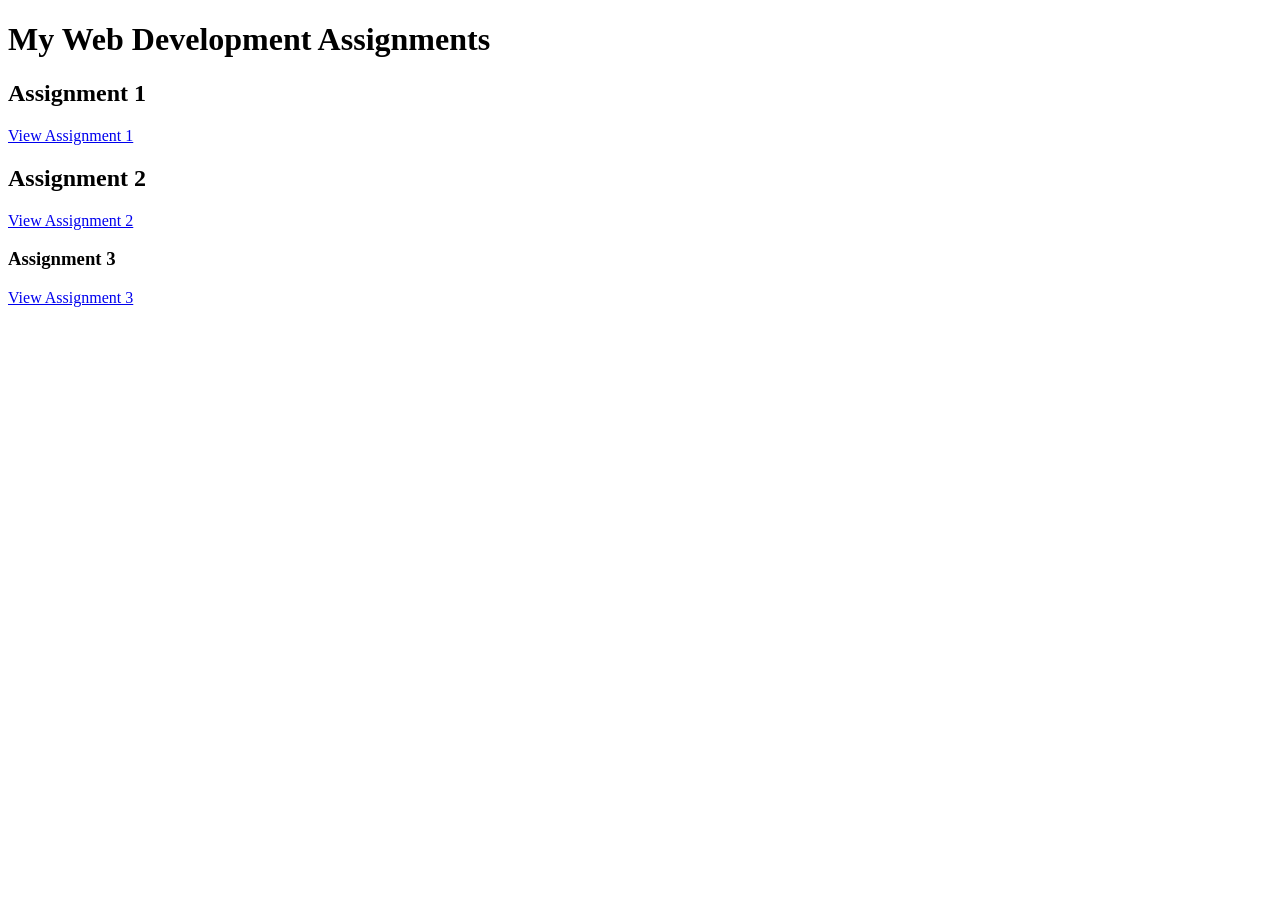
<file: index.html>
<!DOCTYPE html>
<html lang="en">
<head>
    <meta charset="UTF-8">
    <meta name="viewport" content="width=device-width, initial-scale=1.0">
    <title>My Web Development Assignments</title>
</head>
<body>
    <h1>My Web Development Assignments</h1>

    <h2>Assignment 1</h2>
    <a href="Assignment-1/index.html">View Assignment 1</a>

    <h2>Assignment 2</h2>
    <a href="Assignment-2/index.html">View Assignment 2</a>

    <h3>Assignment 3</h3>
    <a href="Assignment-3/index.html">View Assignment 3</a>
</body>
</html>
</file>
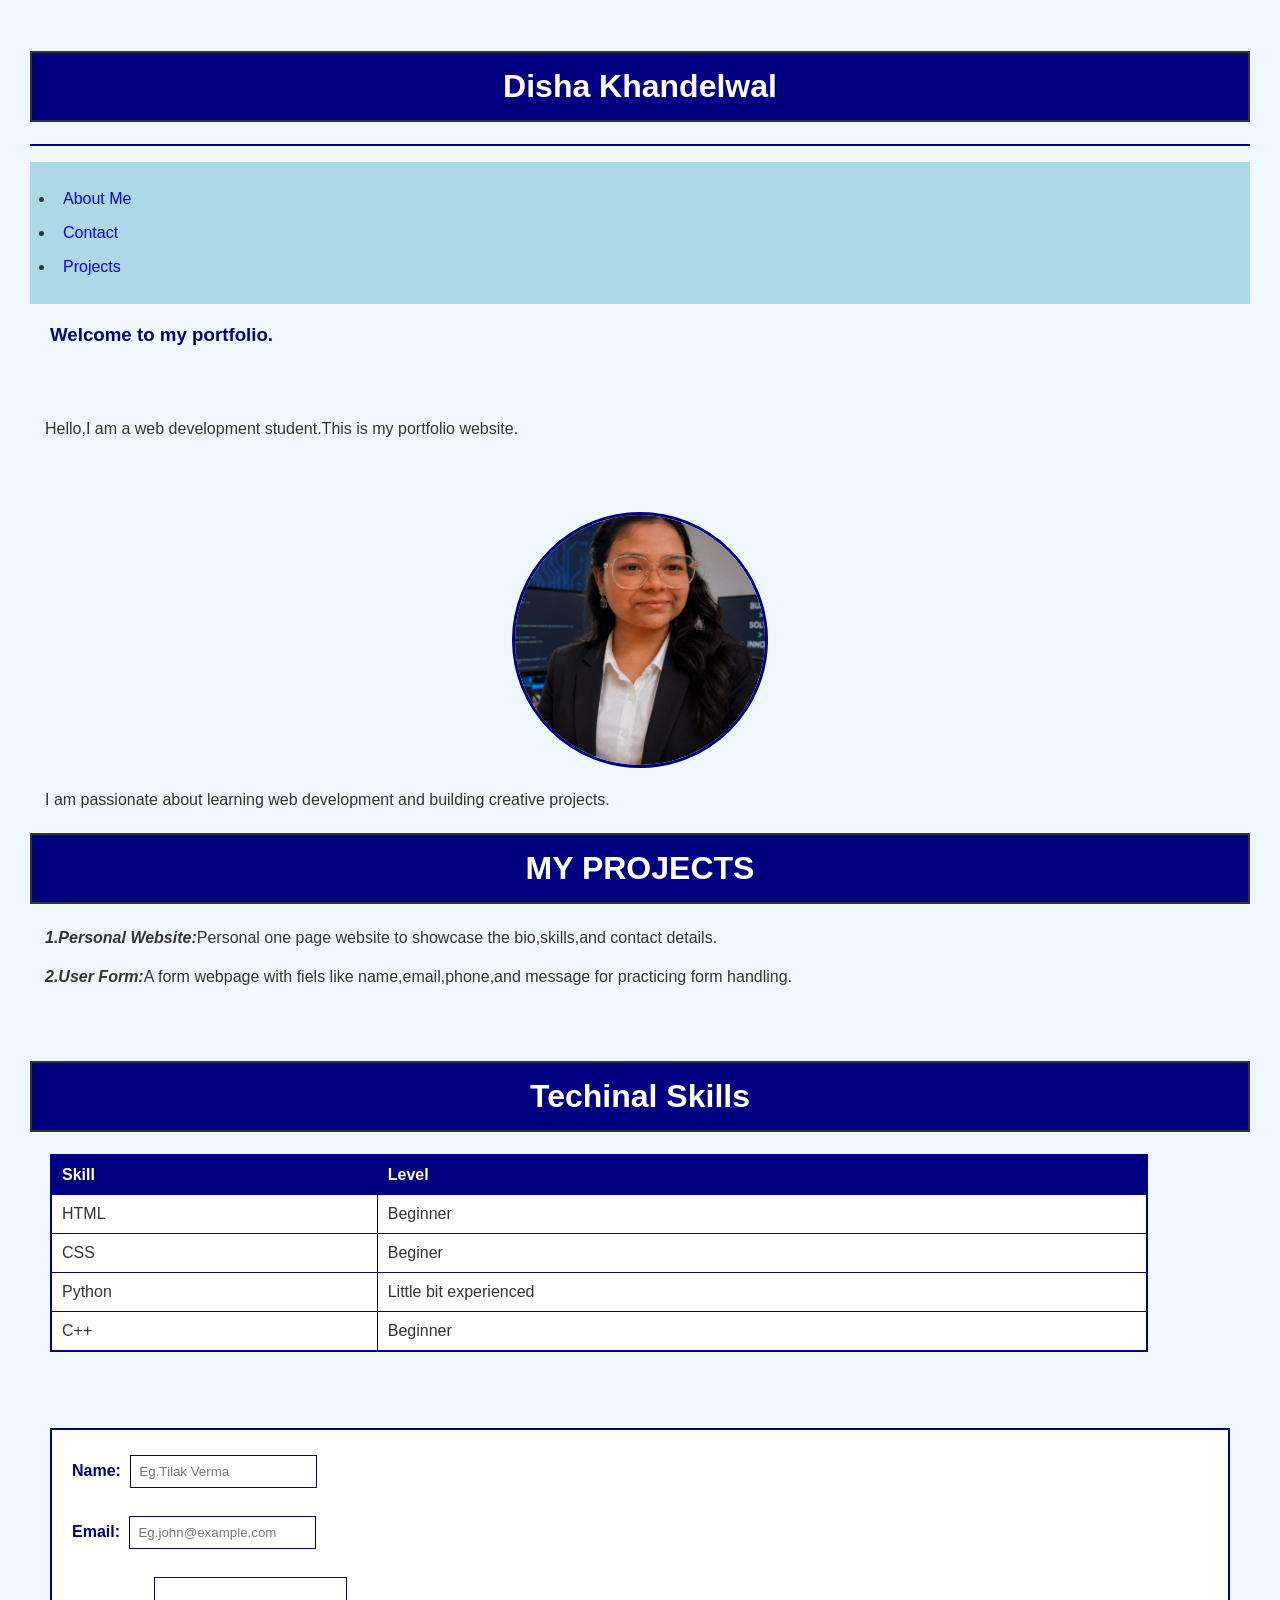
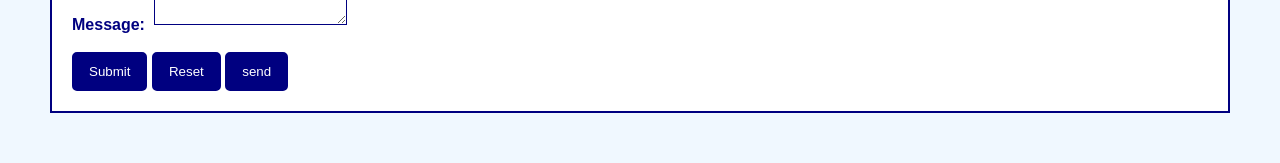
<file: Assignment-2/index.html>
<!DOCTYPE html>
<html lang="en">
    <head>
        <meta charset="UTF-8">
        <meta name="viewport" 
        content="width=device-width,initial scale=1.0">
        <title>Disha khandelwal</title>
        <link rel="stylesheet" href="style.css">
    </head>
    <body>
        <h1>Disha Khandelwal</h1>
        <hr>
        <ul>
            <li><a href="about_me.html">About Me</a></li>
            <li><a href="contact.html">Contact</a></li>
            <li><a href="project.html">Projects</a></li>
        </ul>
        
        
        <h3>Welcome to my portfolio.</h3>
        <br>
        <br>
        <p>Hello,I am a web development student.This is my portfolio website.</p>
        <br>
        <br>
        <img src="Me.jpg.jpeg" alt="My Image" style="width:250px;height:250px;object-fit:cover;border-radius:50%">
        <p>I am passionate about learning web development and building creative projects.</p>
        <h1>MY PROJECTS</h1>
        <p><b><i>1.Personal Website:</i></b>Personal one page website to showcase the bio,skills,and contact details.</p>
        <p><b><i>2.User Form:</i></b>A form webpage with fiels like name,email,phone,and message for practicing form handling.
        </p>
        <br>
        <br>
        <h1>Techinal Skills</h1>
        <table cellpadding="10" cellspacing="0" border="1">
            <thead>
                <tr>
                    <th>Skill</th>
                    <th>Level</th>
                </tr>
            </thead>
            <tbody>
                <tr>
                    <td>HTML</td>
                    <td>Beginner</td>
                </tr>
                <tr>
                    <td>CSS</td>
                    <td>Beginer</td>
                </tr>
                <tr>
                    <td>Python</td>
                    <td>Little bit experienced</td>
                </tr>
                <tr>
                    <td>C++</td>
                    <td>Beginner</td>
                </tr>
            </tbody>
        </table>
        <br>
        <br>
        <form action="/LOGIN" method="post">
            <label for="name">Name:</label>
            <input type="text" id="name" name="usename" required placeholder="Eg.Tilak Verma">
            <br>
            <br>
            <label for="email">Email:</label>
            <input type="email" id="email" name="email" required placeholder="Eg.john@example.com">
            <br>
            <br>
            <label for="message">Message:</label>
            <textarea id="message" name="message" required></textarea>
            <br>
            <br>
            <button type="submit">Submit</button>
            <button type="reset">Reset</button>
            <button disabled>send</button>
        </form>
    </body>
</html>
</file>
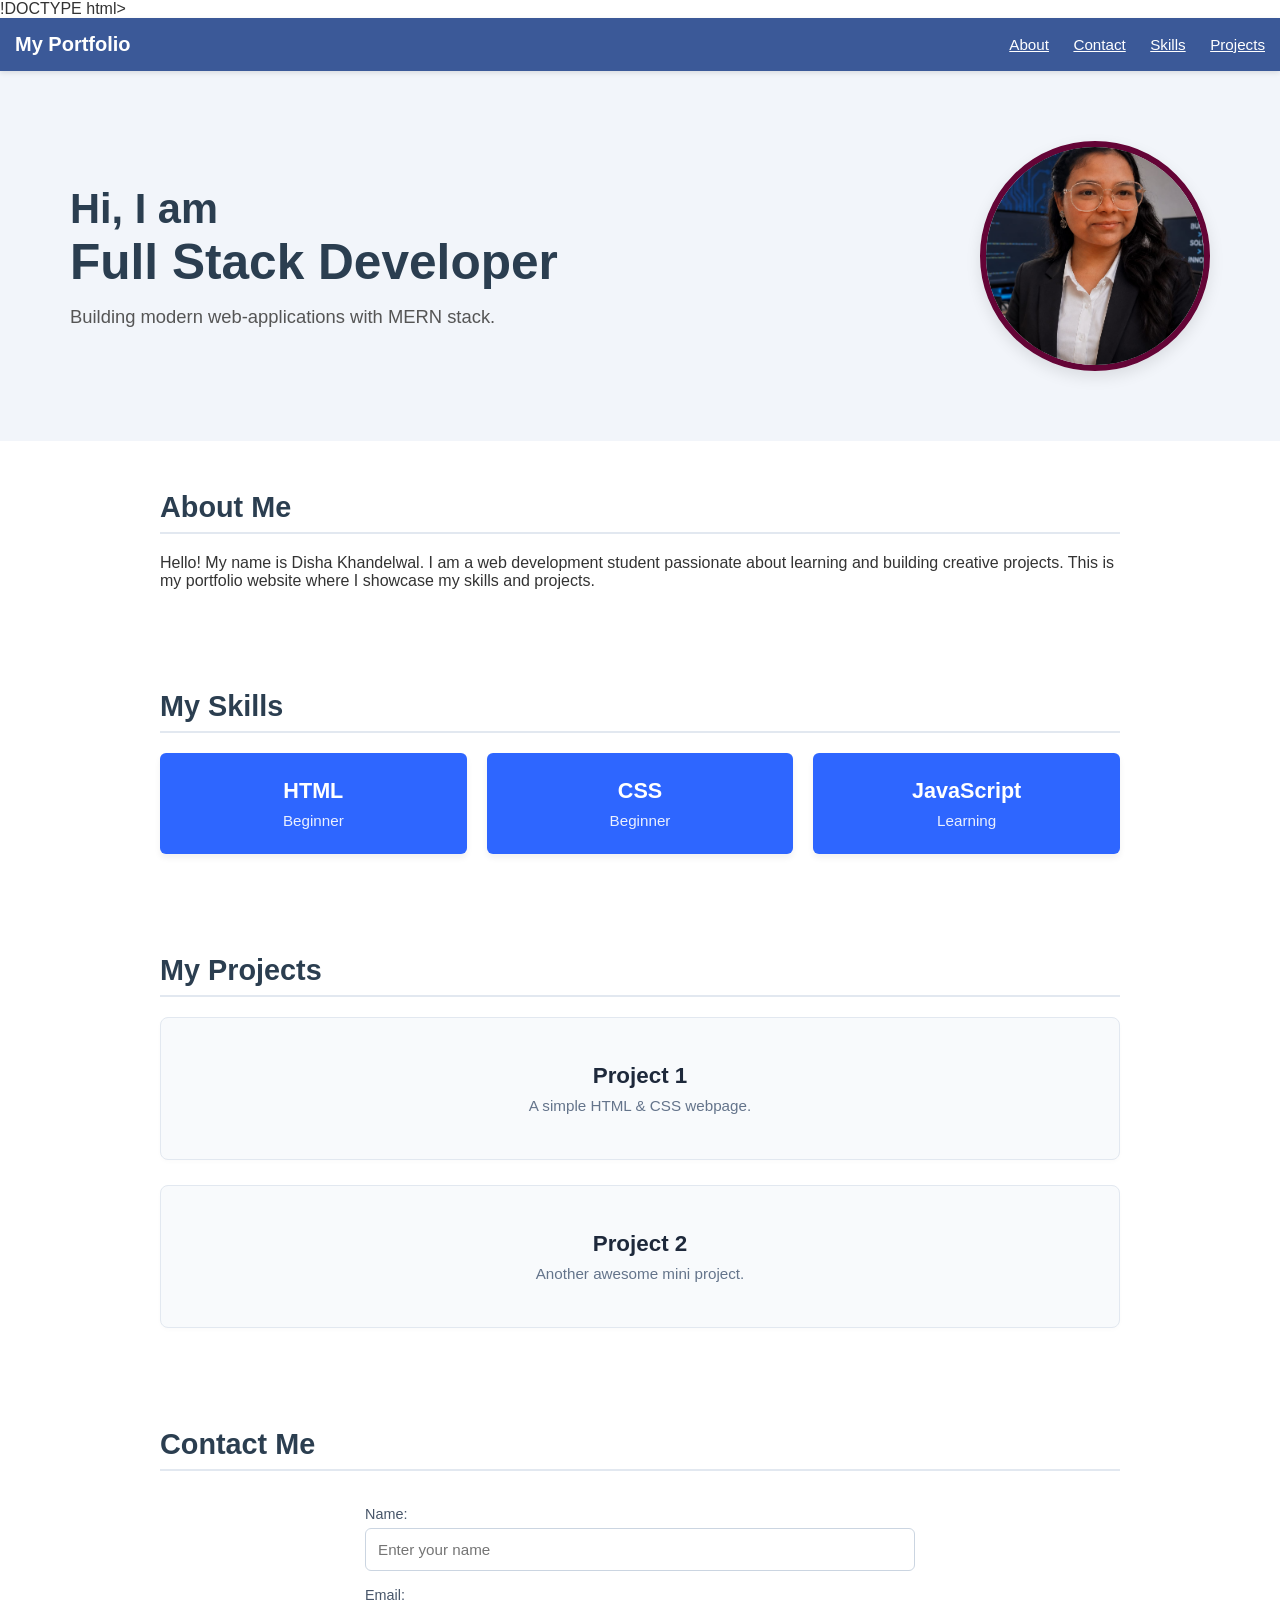
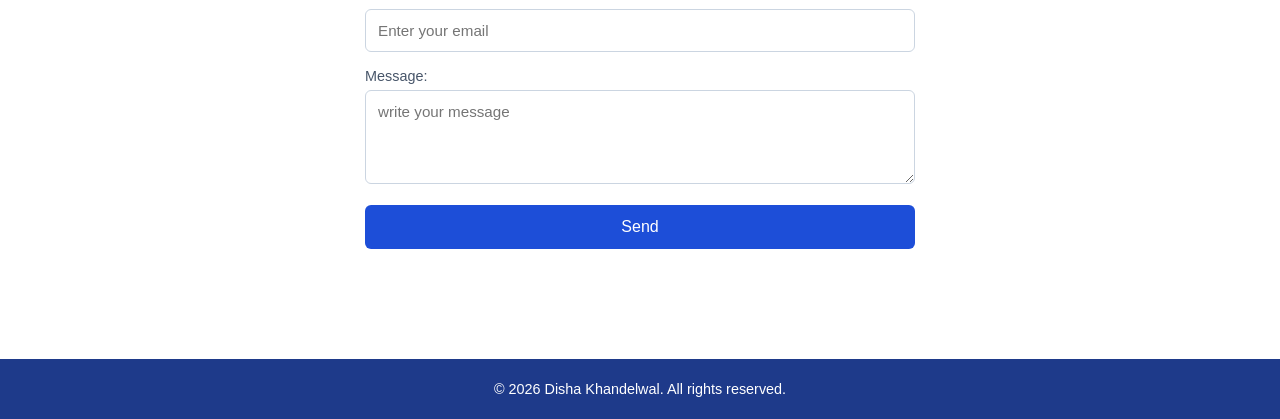
<file: Assignment-3/index.html>
!DOCTYPE html>
<html lang="en">
<head>
    <meta charset="UTF-8">
    <meta name="viewport" content="width=device-width, initial-scale=1.0">
    <title>My Portfolio Website</title>
    <link rel="stylesheet" href="style.css">
</head>
<body>
    <header class="navbar">
        <div class="logo">My Portfolio</div>
        <nav class="nav-links">
            
            <a href="#about">About</a>
            <a href="#contact">Contact</a>
            <a href="#skills">Skills</a>
            <a href="#projects">Projects</a>
        </nav>
    </header>
    <main>
    <section class= "hero">
        <div class ="hero-text">
            <h1>Hi, I am <br><span class="animated-title">Full Stack Developer</span></h1>
            <p>Building modern web-applications with MERN stack.</p>
        </div>
        <div class="hero-image">
            <img src="Me.jpg.jpeg" alt="My Profile Photo" width="230" height="230">
        </div>
        </section>
        <section id="about" class="section">
            <h2>About Me</h2>
            <p>Hello! My name is Disha Khandelwal. I am a web development student passionate about learning and building creative projects. This is my portfolio website where I showcase my skills and projects.</p>
        </section>
        <section id="skills" class="section">
            <h2>My Skills</h2>
            <div class="skills-grid">
                <div class="skill-card">
                    <h3>HTML</h3>
                    <p>Beginner</p>
                </div>
                <div class="skill-card">
                    <h3>CSS</h3>
                    <p>Beginner</p>
                </div>
                <div class="skill-card">
                    <h3>JavaScript</h3>
                    <p>Learning</p>
                </div>
            </div>
        </section>

        <section id="projects" class="section">
            <h2>My Projects</h2>
            <div class="projects-vertical-container">
                <div class="project-card-large">
                    <h3>Project 1</h3>
                    <p>A simple HTML & CSS webpage.</p>
                </div>
                <div class="project-card-large">
                    <h3>Project 2</h3>
                    <p>Another awesome mini project.</p>
                </div>
            </div>
        </section>
        <section id="contact" class="section contact-section">
            <h2>Contact Me</h2>
            <form class="contact-form" action="#" method="POST">
                <div class="form">
                    <label for="name">Name:</label>
                    <input type="text" id="name" placeholder="Enter your name" required>
                </div>
                <div class="form">
                    <label for="email">Email:</label>
                    <input type="email" id="email" placeholder="Enter your email" required>
                </div>
                <div class="form">
                    <label for="message">Message:</label>
                    <textarea id="message" rows="4" placeholder="write your message" required></textarea>
                </div>
                <button type="submit" class="button">Send</button>
            </form>
        </section>

    </main>

    <footer class="footer">
        <p>&copy; 2026 Disha Khandelwal. All rights reserved.</p>
    </footer>
</file>
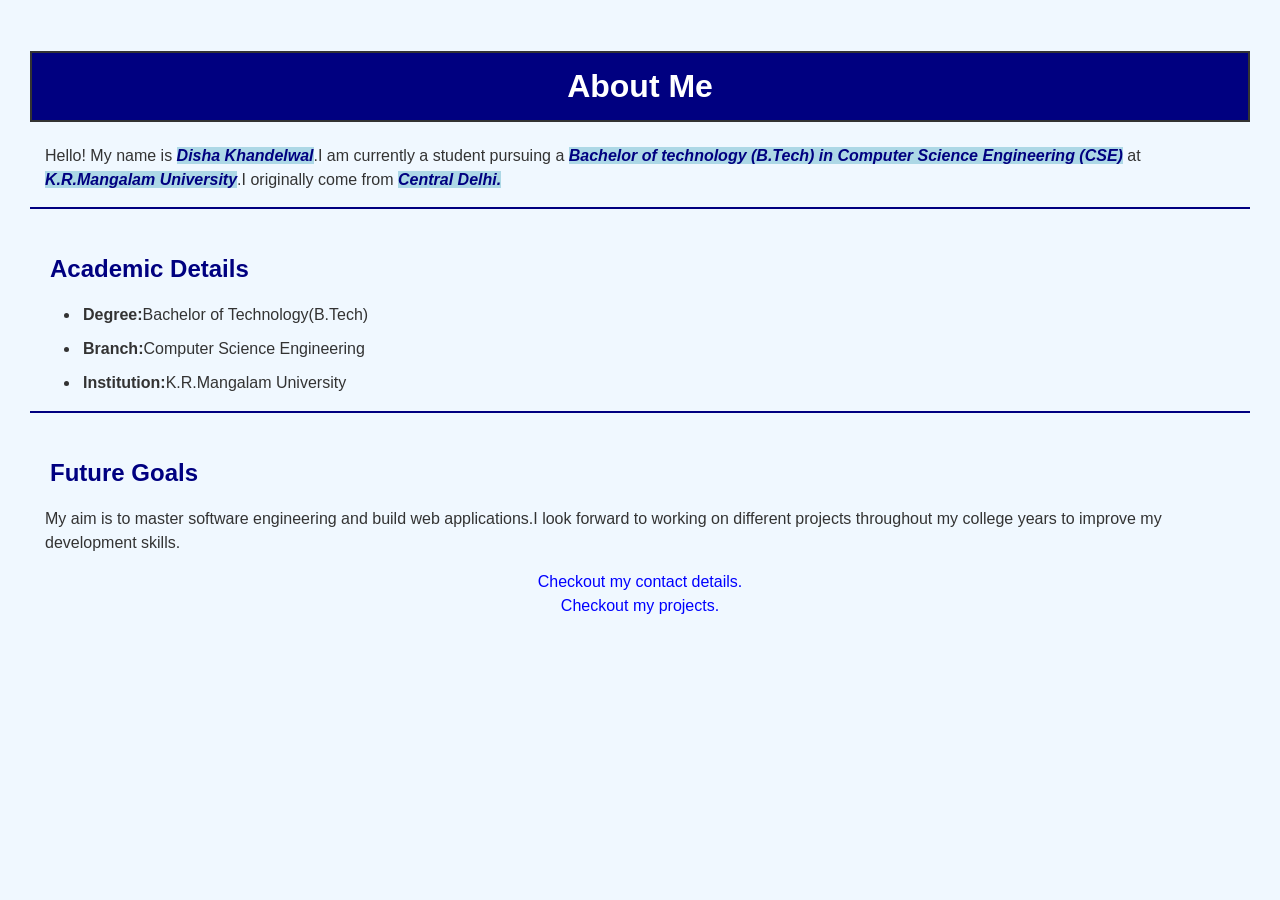
<file: about_me.html>
<!DOCTYPE html>
<html lang="en">
<head>
    <meta charset="UTF-8">
    <meta name="viewport" content="width=device-width, initial-scale=1.0">
    <title>Disha khandelwal</title>
    <link rel="stylesheet" href="style.css">
</head>
<body>
    <h1>About Me</h1>
    <p>
        Hello! My name is <b><i><mark>Disha Khandelwal</mark></i></b>.I am currently a student pursuing a <b><i><mark>Bachelor of technology (B.Tech) in Computer Science Engineering (CSE)</mark></i></b>
        at <b><i><mark>K.R.Mangalam University</mark></i></b>.I originally come from <b><i><mark>Central Delhi.</mark></i></b>
    </p>
    <hr>
    <br>
    <h2>Academic Details</h2>
    <ul>
        <li><b>Degree:</b>Bachelor of Technology(B.Tech)</li>
        <li><b>Branch:</b>Computer Science Engineering</li>
        <li><b>Institution:</b>K.R.Mangalam University</li>
    </ul>
    <hr>
    <br>
    <h2>Future Goals</h2>
    <p>My aim is to master software engineering and build web applications.I look forward to working on different projects throughout my college years to improve my development skills.</p>
    <center>
        <P>
            <a href="contact.html">Checkout my contact details.</a>
            <br>
            <a href="project.html">Checkout my projects.</a>
        </P>

    </center>
    
</body>
</html>
</file>
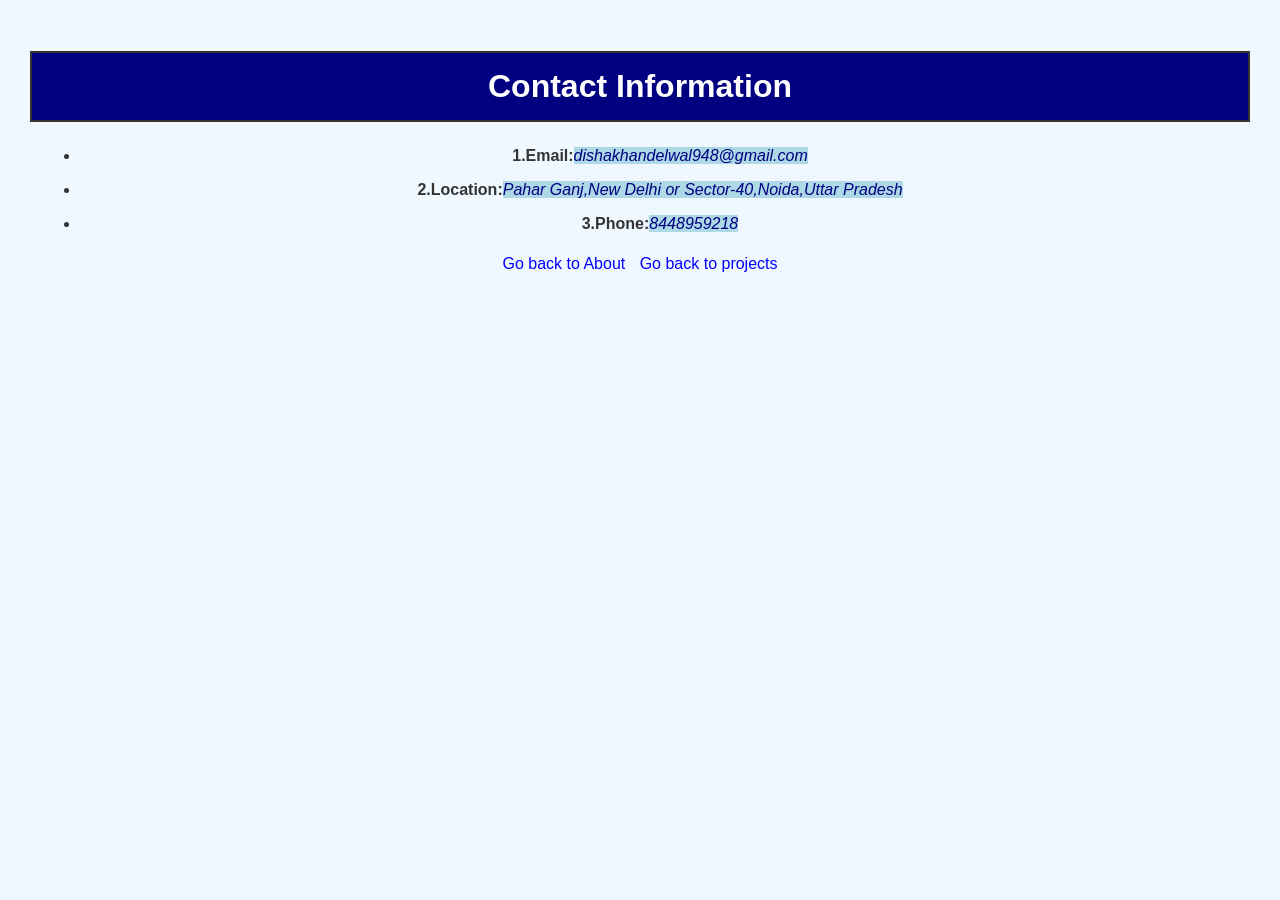
<file: contact.html>
<!DOCTYPE html>
<html lang="en">
<head>
    <meta charset="UTF-8">
    <meta name="viewport" content="width=device-width, initial-scale=1.0">
    <title>Contact</title>
    <link rel="stylesheet" href="style.css">
</head>
<body>
    <center>
        <h1>Contact Information</h1>
        <ul>
            <li><b>1.Email:</b><mark><i>dishakhandelwal948@gmail.com</i></mark></li>
            <li><b>2.Location:</b><mark><i>Pahar Ganj,New Delhi or Sector-40,Noida,Uttar Pradesh</i></mark></li>
            <li><b>3.Phone:</b><mark><i>8448959218</i></mark></li>
        </ul>
    </center>
    <center>
        <p>
            <a href="about_me.html">Go back to About</a>
            <a href="project.html">Go back to projects</a>
        </p>
    </center>
    
</body>
</html>
</file>
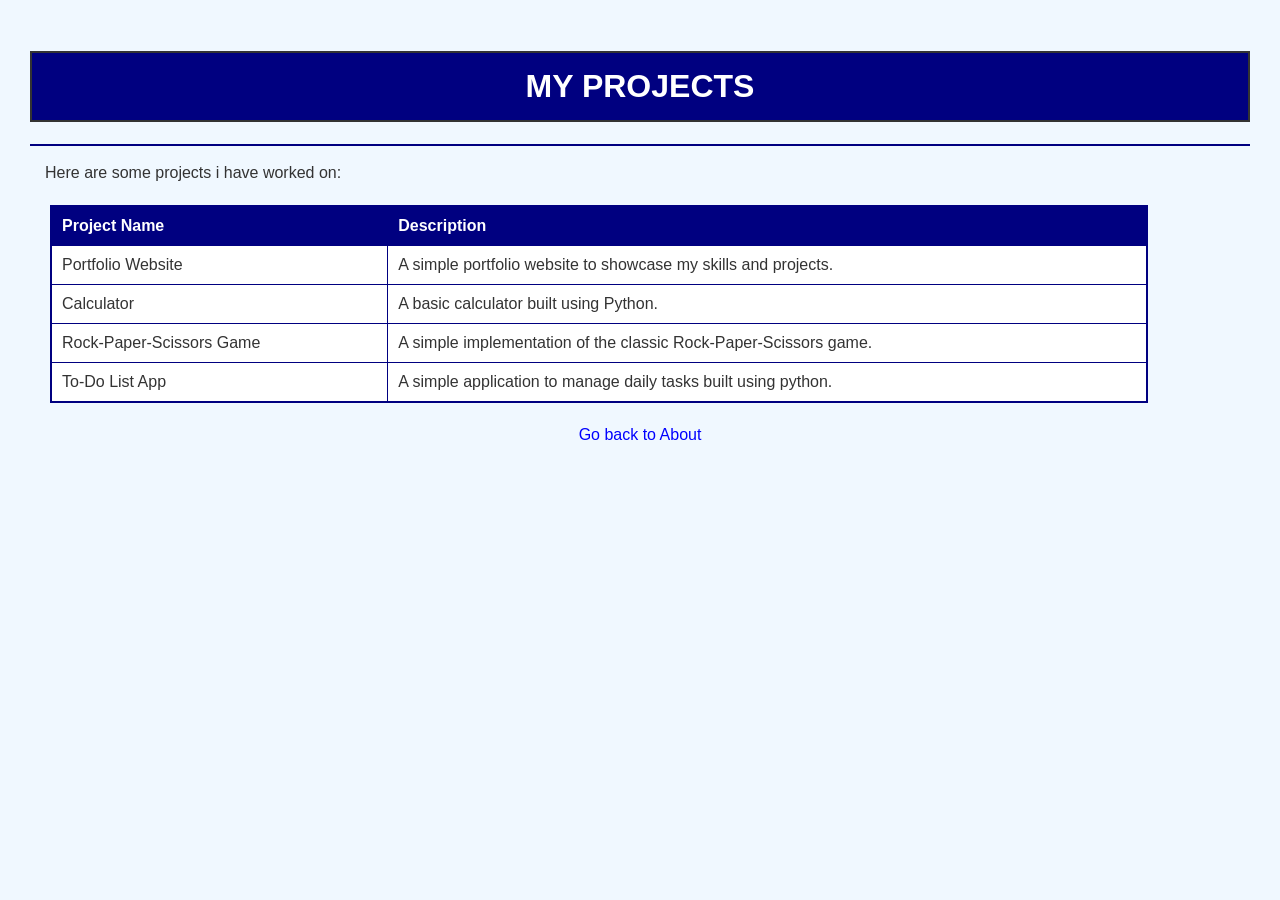
<file: project.html>
<!DOCTYPE html>
<html lang="en">
<head>
    <meta charset="UTF-8">
    <meta name="viewport" content="width=device-width, initial-scale=1.0">
    <title>My projects</title>
    <link rel="stylesheet" href="style.css">
</head>
<body>
    <h1>
        MY PROJECTS
    </h1>
    <hr>
      <p>Here are some projects i have worked on:</p>
        <table border="1" cellpadding="10" cellspacing="20">
            <thead>
                <tr>
                    <th> Project Name</th>
                    <th>Description</th>
                </tr>
            </thead>
            <tbody>
                <tr>
                    <td> Portfolio Website</td>
                    <td>A simple portfolio website to showcase my skills and projects.</td>
                </tr>
                <tr>
                    <td>Calculator</td>
                    <td>A basic calculator built using Python.</td>
                </tr>
                <tr>
                    <td>Rock-Paper-Scissors Game</td>
                    <td>A simple implementation of the classic Rock-Paper-Scissors game.</td>
                </tr>
                <tr>
                    <td>To-Do List App</td>
                    <td>A simple application to manage daily tasks built using python.</td>
                </tr>
                
                
            </tbody>
        </table>
        <center>
            <p>
               <a href="about_me.html">Go back to About</a>
            </p>
        </center>
    
</body>
</html>
</file>
<file: Assignment-2/style.css>
/* General styling */
body {
    font-family: Arial, sans-serif;
    background-color: #F0F8FF;
    color: #333333;
    margin: 20px;
    padding: 10px;
}

/* Main headings */
h1 {
    color: #FFFFFF;
    background-color: #000080;
    text-align: center;
    padding: 15px;
    border: 2px solid #333333;
}

h2, h3 {
    color: #000080;
    margin: 20px;
}

/* Paragraphs */
p {
    font-size: 16px;
    line-height: 1.5;
    margin: 15px;
}

/* Horizontal line */
hr {
    border: 1px solid #000080;
}

/* Links */
a {
    color: #0000FF;
    text-decoration: none;
    padding: 5px;
}

/* Link hover */
a:hover {
    color: #FF0000;
}

/* Navigation list in index.html */
body > h1 + hr + ul {
    background-color: #ADD8E6;
    padding: 15px;
}

/* Lists */
li {
    margin: 10px;
    padding: 3px;
}

/* Profile image */
img {
    width: 250px;
    height: 250px;
    border: 3px solid #000080;
    border-radius: 50%;
    display: block;
    margin: 20px auto;
}

/* Tables */
table {
    width: 90%;
    border: 2px solid #000080;
    border-collapse: collapse;
    margin: 20px;
    background-color: #FFFFFF;
}

/* Table headings and cells */
th, td {
    border: 1px solid #000080;
    padding: 10px;
    text-align: left;
}

/* Table heading */
th {
    color: #FFFFFF;
    background-color: #000080;
}

/* Table rows */
td {
    color: #333333;
}

/* Highlighted text */
mark {
    background-color: #ADD8E6;
    color: #000080;
}

/* Contact form */
form {
    background-color: #FFFFFF;
    margin: 20px;
    padding: 20px;
    border: 2px solid #000080;
}

/* Labels */
label {
    color: #000080;
    font-weight: bold;
}

/* Input fields */
input, textarea {
    padding: 8px;
    margin: 5px;
    border: 1px solid #000080;
}

/* Buttons */
button {
    color: #FFFFFF;
    background-color: #000080;
    padding: 10px 15px;
    border: 2px solid #000080;
    border-radius: 5px;
    cursor: pointer;
}

/* Button hover */
button:hover {
    background-color: #0000FF;
}

/* Static positioning */
.static-example {
    position: static;
}

/* Relative positioning */
.relative-example {
    position: relative;
    top: 5px;
    left: 5px;
}

/* Parent for absolute positioning */
.position-demo {
    position: relative;
}

/* Absolute positioning */
.absolute-example {
    position: absolute;
    top: 10px;
    right: 10px;
}

/* Fixed positioning */
.fixed-example {
    position: fixed;
    bottom: 10px;
    right: 10px;
}
</file>
<file: Assignment-3/style.css>
* {
    margin: 0;
    padding: 0;
    box-sizing: border-box;
    font-family: 'Segoe UI', Tahoma, Geneva, Verdana, sans-serif;
}

body {
    background-color: #ffffff;
    color: #333333;
    

}
.navbar {
    background-color: #3b5998;
    color: white;
    display: flex;
    justify-content: space-between;
    align-items: center;
    padding: 15px;
    position: sticky;
    top: 0;
    z-index: 1000;
    box-shadow: 0 2px 5px rgba(0,0,0,0.1);
}

.navbar .logo {
    font-size: 1.25rem;
    font-weight: bold;
}

.nav-links a {
    color: white;
    
    margin-left: 20px;
    font-size: 0.95rem;
    
}

.nav-links a:hover {
    text-decoration: underline;
    
}

.hero {
    background-color: #f2f5fa; 
    display: flex;
    justify-content: space-between;
    align-items: center;
    padding: 70px ;
    gap: 40px;
}

.hero-text h1 {
    font-size: 2.6rem;
    color: #2b3e50;
    
}

/* Color changing cycle effect for the hero status text */
@keyframes colorLoop {
    0% { color: #d9534f; }  
    33% { color: #2e66ff; }  
    66% { color: #1e3a8a; }
    100% { color: #d9534f; } 
}

.hero-text h1 .animated-title {
    display: inline-block;
    font-size: 3.1rem;
    animation: colorLoop 6s ease-in-out infinite;
    font-weight: 700;
}

.hero-text p {
    margin-top: 15px;
    color: #555555;
    font-size: 1.15rem;
}

.hero-image img {
    border-radius: 50%;
    width: 230px;
    height: 230px;
    object-fit: cover;
    border: 6px solid #640436;
    box-shadow: 0px 6px 15px rgba(0,0,0,0.1);
}


.section {
    max-width: 1000px;
    margin: 0 auto;
    padding: 50px 20px;
}

.section h2 {
    font-size: 1.8rem;
    margin-bottom: 20px;
    color: #2b3e50;
    border-bottom: 2px solid #e2e8f0;
    padding-bottom: 8px;
}

.section-content p {
    color: #4b5563;
    font-size: 1rem;
}
.skills-grid {
    display: grid;
    grid-template-columns: repeat(auto-fit, minmax(220px, 1fr));
    gap: 20px;
    margin-top: 10px;
}

.skill-card {
    background-color: #2e66ff; /* Rich blue card fill from prompt profile image reference */
    color: white;
    padding: 25px 20px;
    border-radius: 6px;
    text-align: center;
    box-shadow: 0 4px 6px rgba(0,0,0,0.06);
    transition: transform 0.25s ease, box-shadow 0.25s ease;
}

.skill-card h3 {
    font-size: 1.35rem;
    margin-bottom: 8px;
}

.skill-card p {
    font-size: 0.95rem;
    opacity: 0.9;
}

.skill-card:hover {
    transform: translateY(-5px);
    box-shadow: 0 8px 15px rgba(46, 102, 255, 0.3);
}

.projects-vertical-container {
    display: flex;
    flex-direction: column;
    gap: 25px;
}

.project-card-large {
    background-color: #f8fafc;
    border: 1px solid #e2e8f0;
    padding: 45px 30px;
    border-radius: 8px;
    text-align: center;
    box-shadow: 0 2px 4px rgba(0, 0, 0, 0.02);
    transition: transform 0.3s ease, background-color 0.3s ease, box-shadow 0.3s ease;
}

.project-card-large h3 {
    color: #1e293b;
    font-size: 1.4rem;
    margin-bottom: 8px;
}

.project-card-large p {
    color: #64748b;
    font-size: 0.95rem;
}

.project-card-large:hover {
    transform: translateY(-3px);
    background-color: #f1f5f9;
    box-shadow: 0 10px 20px rgba(0, 0, 0, 0.05);
}


.contact-section {
    display: flex;
    flex-direction: column;
    align-items: center;
}

.contact-section h2 {
    width: 100%;
}

.contact-form {
    width: 100%;
    max-width: 550px;
    display: flex;
    flex-direction: column;
    gap: 16px;
    margin-top: 15px;
}

.form {
    display: flex;
    flex-direction: column;
    gap: 6px;
}

.form {
    font-size: 0.9rem;
    color: #475569;
    font-weight: 500;
}

.form input, 
.form textarea {
    width: 100%;
    padding: 12px;
    border: 1px solid #cbd5e1;
    border-radius: 6px;
    font-size: 0.95rem;
    color: #333333;
    outline: none;
    transition: border-color 0.2s, box-shadow 0.2s;
}

.form input:focus, 
.form textarea:focus {
    border-color: #2e66ff;
    box-shadow: 0 0 0 3px rgba(46, 102, 255, 0.15);
}

/* Styled Form Action Button */
.button {
    background-color: #1d4ed8;
    color: white;
    padding: 13px;
    border: none;
    border-radius: 6px;
    font-size: 1rem;
    font-weight: 500;
    
    transition: background-color 0.2s ease;
    margin-top: 5px;
}

.button:hover {
    background-color: #1e40af;
}

/* ==========================================
   8. FOOTER BAR
   ========================================== */
.footer {
    background-color: #1e3a8a; /* Deep matching structural accent blue */
    color: white;
    text-align: center;
    padding: 22px;
    margin-top: 60px;
    font-size: 0.9rem;
}

/* ==========================================
   9. INTERACTIVE STICKY BACK-TO-TOP BUTTON
   ========================================== */
.back-to-top {
    position: fixed;
    bottom: 25px;
    right: 25px;
    background-color: #1d4ed8;
    color: white;
    padding: 10px 16px;
    border-radius: 6px;
    text-decoration: none;
    font-size: 0.85rem;
    font-weight: 500;
    box-shadow: 0 4px 10px rgba(0,0,0,0.15);
    transition: background-color 0.2s, transform 0.2s;
    z-index: 999;
}

.back-to-top:hover {
    background-color: #1e40af;
    transform: scale(1.05);
}

/* ==========================================
   10. RESPONSIVE DESIGN MEDIA QUERIES
   ========================================== */
@media (max-width: 768px) {
    .hero {
        flex-direction: column-reverse;
        text-align: center;
        padding: 50px 5%;
    }
    
    .hero-text h1 {
        font-size: 2.1rem;
    }

    .hero-text h1 .animated-title {
        font-size: 2.5rem;
    }

    .navbar {
        flex-direction: column;
        gap: 12px;
        padding: 15px;
    }

    .nav-links a {
        margin: 0 10px;
    }
}
</file>
<file: style.css>
/* General styling */
body {
    font-family: Arial, sans-serif;
    background-color: #F0F8FF;
    color: #333333;
    margin: 20px;
    padding: 10px;
}

/* Main headings */
h1 {
    color: #FFFFFF;
    background-color: #000080;
    text-align: center;
    padding: 15px;
    border: 2px solid #333333;
}

h2, h3 {
    color: #000080;
    margin: 20px;
}

/* Paragraphs */
p {
    font-size: 16px;
    line-height: 1.5;
    margin: 15px;
}

/* Horizontal line */
hr {
    border: 1px solid #000080;
}

/* Links */
a {
    color: #0000FF;
    text-decoration: none;
    padding: 5px;
}

/* Link hover */
a:hover {
    color: #FF0000;
}

/* Navigation list in index.html */
body > h1 + hr + ul {
    background-color: #ADD8E6;
    padding: 15px;
}

/* Lists */
li {
    margin: 10px;
    padding: 3px;
}

/* Profile image */
img {
    width: 250px;
    height: 250px;
    border: 3px solid #000080;
    border-radius: 50%;
    display: block;
    margin: 20px auto;
}

/* Tables */
table {
    width: 90%;
    border: 2px solid #000080;
    border-collapse: collapse;
    margin: 20px;
    background-color: #FFFFFF;
}

/* Table headings and cells */
th, td {
    border: 1px solid #000080;
    padding: 10px;
    text-align: left;
}

/* Table heading */
th {
    color: #FFFFFF;
    background-color: #000080;
}

/* Table rows */
td {
    color: #333333;
}

/* Highlighted text */
mark {
    background-color: #ADD8E6;
    color: #000080;
}

/* Contact form */
form {
    background-color: #FFFFFF;
    margin: 20px;
    padding: 20px;
    border: 2px solid #000080;
}

/* Labels */
label {
    color: #000080;
    font-weight: bold;
}

/* Input fields */
input, textarea {
    padding: 8px;
    margin: 5px;
    border: 1px solid #000080;
}

/* Buttons */
button {
    color: #FFFFFF;
    background-color: #000080;
    padding: 10px 15px;
    border: 2px solid #000080;
    border-radius: 5px;
    cursor: pointer;
}

/* Button hover */
button:hover {
    background-color: #0000FF;
}

/* Static positioning */
.static-example {
    position: static;
}

/* Relative positioning */
.relative-example {
    position: relative;
    top: 5px;
    left: 5px;
}

/* Parent for absolute positioning */
.position-demo {
    position: relative;
}

/* Absolute positioning */
.absolute-example {
    position: absolute;
    top: 10px;
    right: 10px;
}

/* Fixed positioning */
.fixed-example {
    position: fixed;
    bottom: 10px;
    right: 10px;
}
</file>
